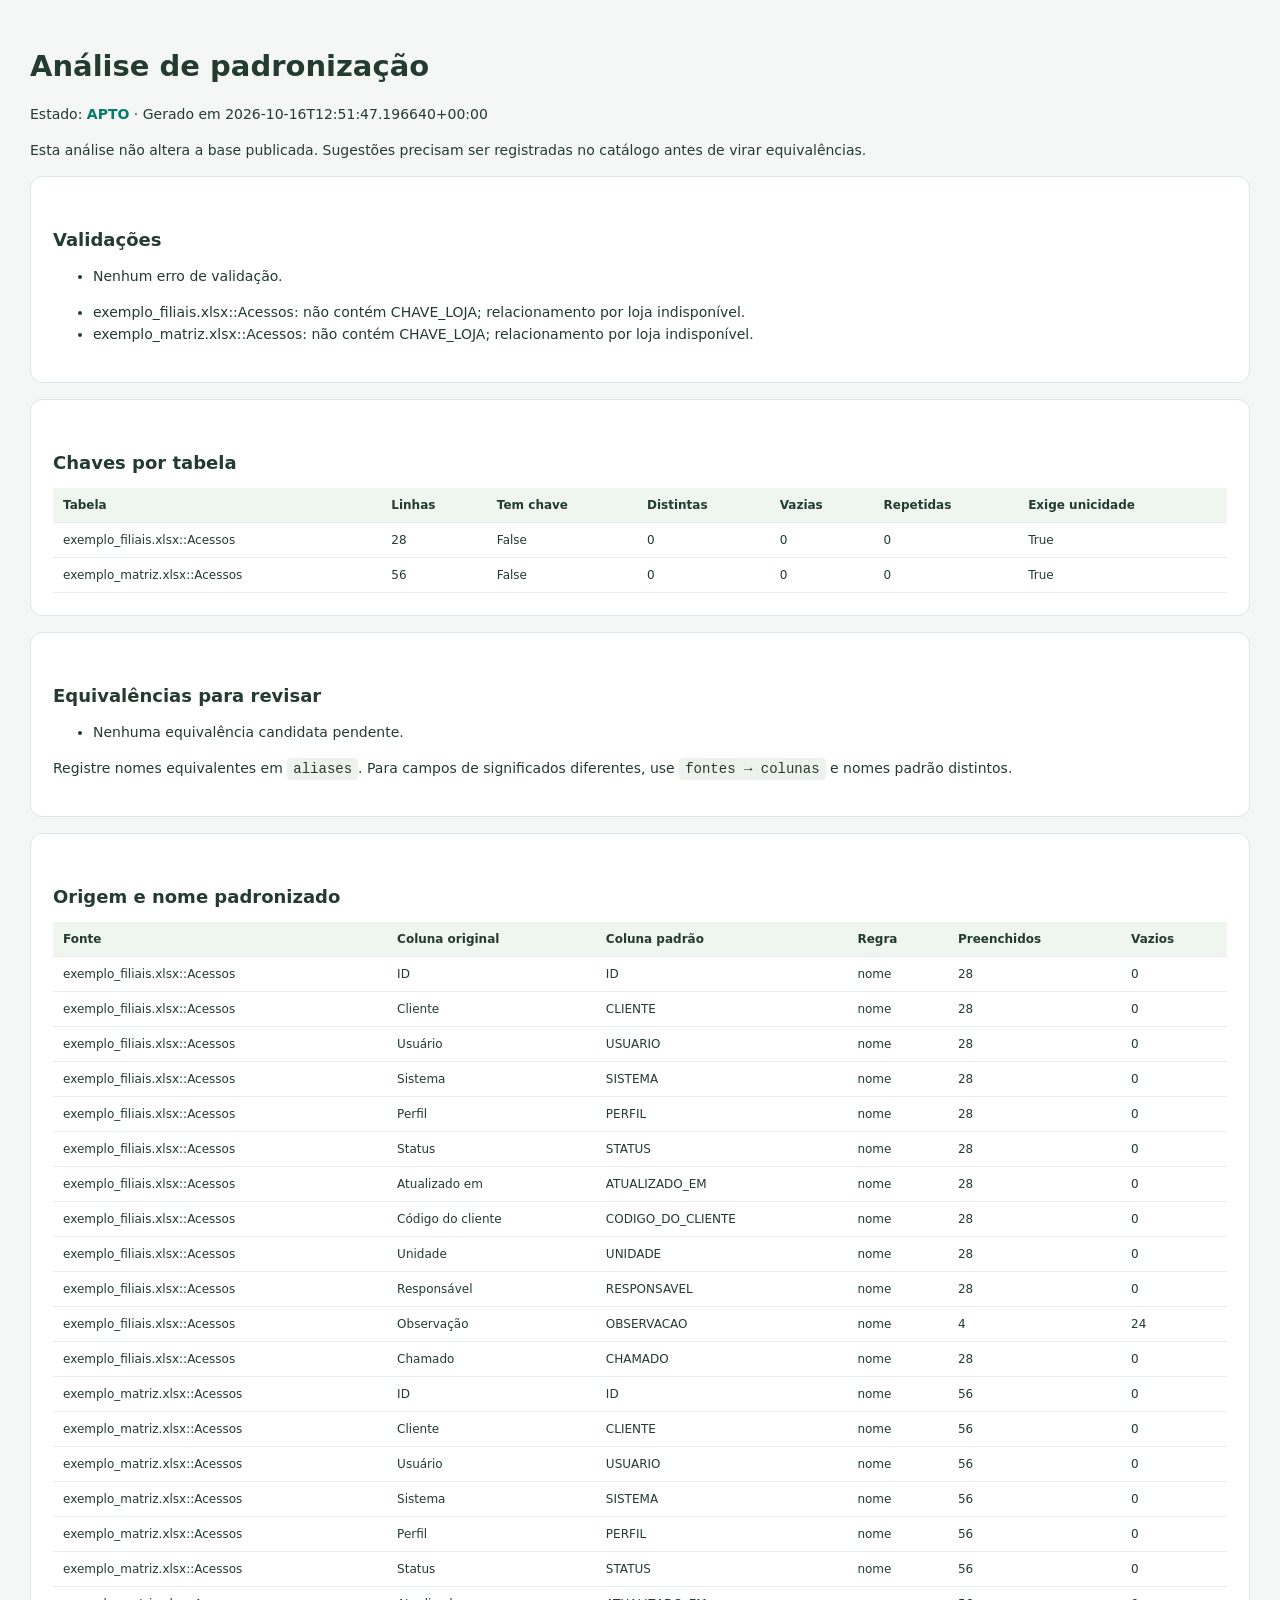
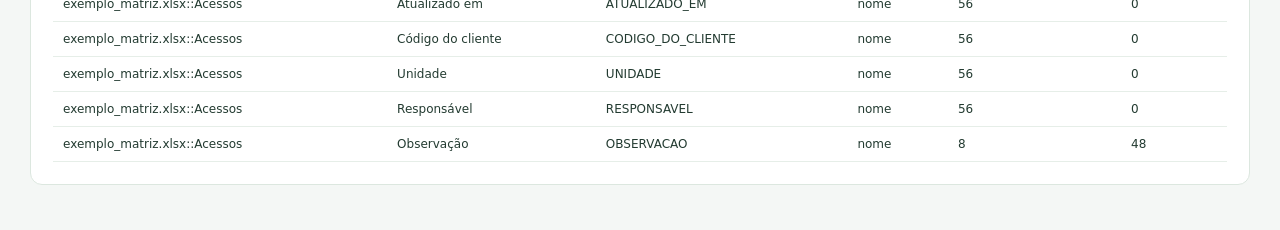
<file: relatorios/analise_colunas.html>
<!doctype html><html lang="pt-BR"><meta charset="utf-8"><meta name="viewport" content="width=device-width, initial-scale=1"><title>Análise de padronização</title><style>body{font:14px system-ui,sans-serif;color:#233b31;background:#f4f7f5;margin:0;padding:30px}main{max-width:1300px;margin:auto}h1{font-size:29px}h2{font-size:18px;margin-top:30px}.panel{background:white;border:1px solid #dce7df;padding:22px;border-radius:12px;margin-bottom:16px;overflow:auto}table{border-collapse:collapse;width:100%;font-size:12px}td,th{padding:10px;text-align:left;border-bottom:1px solid #e6eee8}th{background:#eff5ef}p,li{line-height:1.6}code{background:#edf2ec;padding:3px 6px;border-radius:4px}.state{color:#087c6a;font-weight:700}@media(max-width:700px){body{padding:16px}}</style><main><h1>Análise de padronização</h1><p>Estado: <span class="state">APTO</span> · Gerado em 2026-10-16T12:51:47.196640+00:00</p><p>Esta análise não altera a base publicada. Sugestões precisam ser registradas no catálogo antes de virar equivalências.</p><section class="panel"><h2>Validações</h2><ul><li>Nenhum erro de validação.</li></ul><ul><li>exemplo_filiais.xlsx::Acessos: não contém CHAVE_LOJA; relacionamento por loja indisponível.</li><li>exemplo_matriz.xlsx::Acessos: não contém CHAVE_LOJA; relacionamento por loja indisponível.</li></ul></section><section class="panel"><h2>Chaves por tabela</h2><table><tr><th>Tabela</th><th>Linhas</th><th>Tem chave</th><th>Distintas</th><th>Vazias</th><th>Repetidas</th><th>Exige unicidade</th></tr><tr><td>exemplo_filiais.xlsx::Acessos</td><td>28</td><td>False</td><td>0</td><td>0</td><td>0</td><td>True</td></tr><tr><td>exemplo_matriz.xlsx::Acessos</td><td>56</td><td>False</td><td>0</td><td>0</td><td>0</td><td>True</td></tr></table></section><section class="panel"><h2>Equivalências para revisar</h2><ul><li>Nenhuma equivalência candidata pendente.</li></ul><p>Registre nomes equivalentes em <code>aliases</code>. Para campos de significados diferentes, use <code>fontes → colunas</code> e nomes padrão distintos.</p></section><section class="panel"><h2>Origem e nome padronizado</h2><table><tr><th>Fonte</th><th>Coluna original</th><th>Coluna padrão</th><th>Regra</th><th>Preenchidos</th><th>Vazios</th></tr><tr><td>exemplo_filiais.xlsx::Acessos</td><td>ID</td><td>ID</td><td>nome</td><td>28</td><td>0</td></tr><tr><td>exemplo_filiais.xlsx::Acessos</td><td>Cliente</td><td>CLIENTE</td><td>nome</td><td>28</td><td>0</td></tr><tr><td>exemplo_filiais.xlsx::Acessos</td><td>Usuário</td><td>USUARIO</td><td>nome</td><td>28</td><td>0</td></tr><tr><td>exemplo_filiais.xlsx::Acessos</td><td>Sistema</td><td>SISTEMA</td><td>nome</td><td>28</td><td>0</td></tr><tr><td>exemplo_filiais.xlsx::Acessos</td><td>Perfil</td><td>PERFIL</td><td>nome</td><td>28</td><td>0</td></tr><tr><td>exemplo_filiais.xlsx::Acessos</td><td>Status</td><td>STATUS</td><td>nome</td><td>28</td><td>0</td></tr><tr><td>exemplo_filiais.xlsx::Acessos</td><td>Atualizado em</td><td>ATUALIZADO_EM</td><td>nome</td><td>28</td><td>0</td></tr><tr><td>exemplo_filiais.xlsx::Acessos</td><td>Código do cliente</td><td>CODIGO_DO_CLIENTE</td><td>nome</td><td>28</td><td>0</td></tr><tr><td>exemplo_filiais.xlsx::Acessos</td><td>Unidade</td><td>UNIDADE</td><td>nome</td><td>28</td><td>0</td></tr><tr><td>exemplo_filiais.xlsx::Acessos</td><td>Responsável</td><td>RESPONSAVEL</td><td>nome</td><td>28</td><td>0</td></tr><tr><td>exemplo_filiais.xlsx::Acessos</td><td>Observação</td><td>OBSERVACAO</td><td>nome</td><td>4</td><td>24</td></tr><tr><td>exemplo_filiais.xlsx::Acessos</td><td>Chamado</td><td>CHAMADO</td><td>nome</td><td>28</td><td>0</td></tr><tr><td>exemplo_matriz.xlsx::Acessos</td><td>ID</td><td>ID</td><td>nome</td><td>56</td><td>0</td></tr><tr><td>exemplo_matriz.xlsx::Acessos</td><td>Cliente</td><td>CLIENTE</td><td>nome</td><td>56</td><td>0</td></tr><tr><td>exemplo_matriz.xlsx::Acessos</td><td>Usuário</td><td>USUARIO</td><td>nome</td><td>56</td><td>0</td></tr><tr><td>exemplo_matriz.xlsx::Acessos</td><td>Sistema</td><td>SISTEMA</td><td>nome</td><td>56</td><td>0</td></tr><tr><td>exemplo_matriz.xlsx::Acessos</td><td>Perfil</td><td>PERFIL</td><td>nome</td><td>56</td><td>0</td></tr><tr><td>exemplo_matriz.xlsx::Acessos</td><td>Status</td><td>STATUS</td><td>nome</td><td>56</td><td>0</td></tr><tr><td>exemplo_matriz.xlsx::Acessos</td><td>Atualizado em</td><td>ATUALIZADO_EM</td><td>nome</td><td>56</td><td>0</td></tr><tr><td>exemplo_matriz.xlsx::Acessos</td><td>Código do cliente</td><td>CODIGO_DO_CLIENTE</td><td>nome</td><td>56</td><td>0</td></tr><tr><td>exemplo_matriz.xlsx::Acessos</td><td>Unidade</td><td>UNIDADE</td><td>nome</td><td>56</td><td>0</td></tr><tr><td>exemplo_matriz.xlsx::Acessos</td><td>Responsável</td><td>RESPONSAVEL</td><td>nome</td><td>56</td><td>0</td></tr><tr><td>exemplo_matriz.xlsx::Acessos</td><td>Observação</td><td>OBSERVACAO</td><td>nome</td><td>8</td><td>48</td></tr></table></section></main></html>
</file>
